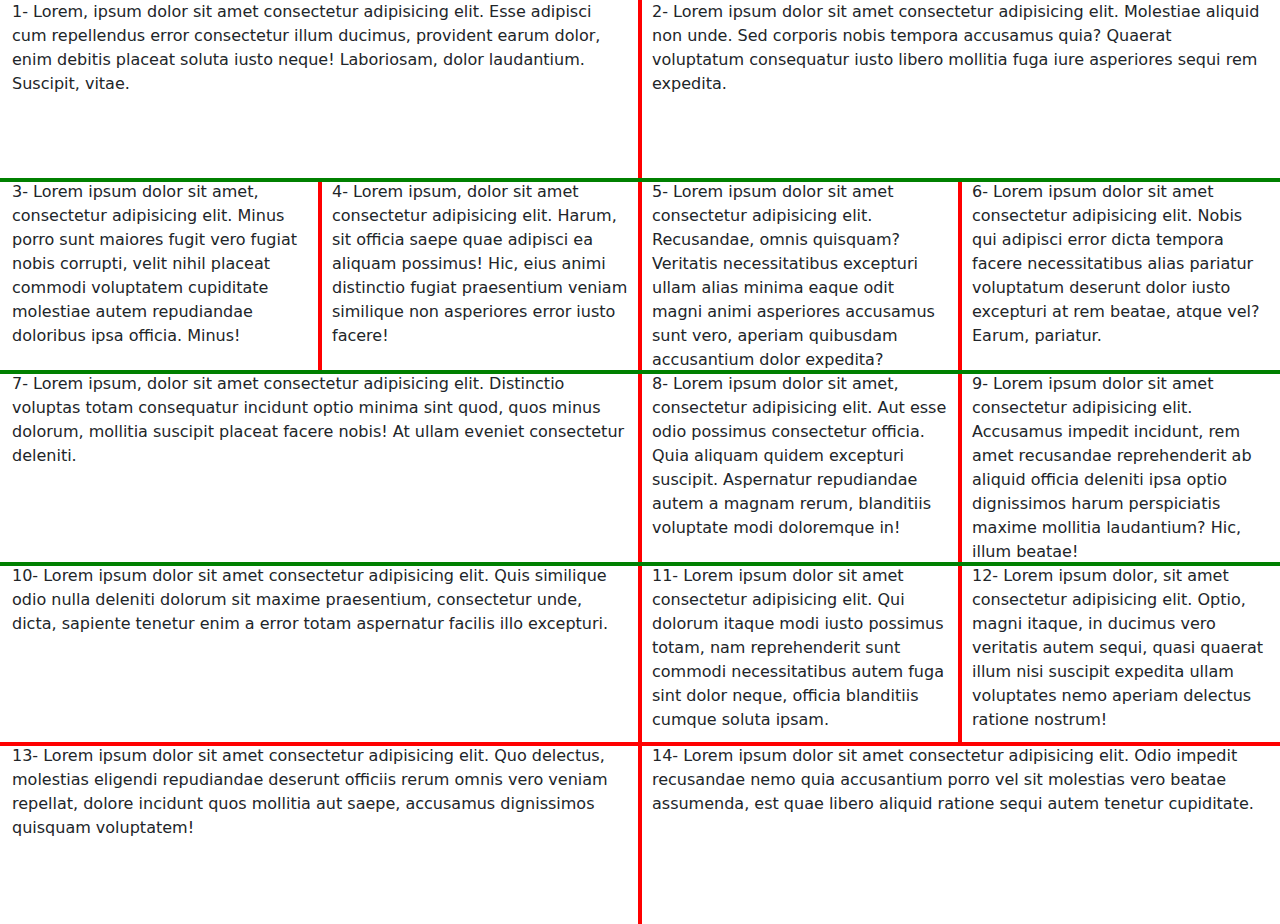
<file: exercicios/index.html>
<!doctype html>
<html lang="en">
  <head>
    <meta charset="utf-8">
    <meta name="viewport" content="width=device-width, initial-scale=1">
    <title>bootstrap demo</title>
    <link href="https://cdn.jsdelivr.net/npm/bootstrap@5.3.3/dist/css/bootstrap.min.css" rel="stylesheet" integrity="sha384-QWTKZyjpPEjISv5WaRU9OFeRpok6YctnYmDr5pNlyT2bRjXh0JMhjY6hW+ALEwIH" crossorigin="anonymous">
    <style>
        .container-fluid{
            outline: 2px solid black;
            min-height: 90vh;
        }

        .row{
            outline: 2px solid green;
        }

        [class*="col-"]{
            outline: 2px solid red;
            min-height: 20vh;
        }

    </style>
  </head>
  <body>
    
    <div class="container-fluid">
        <div class="row">
            <div class="col-12 col-xl-6">
                1- Lorem, ipsum dolor sit amet consectetur adipisicing elit. Esse adipisci cum repellendus error consectetur illum ducimus, provident earum dolor, enim debitis placeat soluta iusto neque! Laboriosam, dolor laudantium. Suscipit, vitae.
            </div>
            <div class="col-12 col-xl-6">
                2- Lorem ipsum dolor sit amet consectetur adipisicing elit. Molestiae aliquid non unde. Sed corporis nobis tempora accusamus quia? Quaerat voluptatum consequatur iusto libero mollitia fuga iure asperiores sequi rem expedita.
            </div>
        </div>

        <div class="row">
            <div class="col-6 col-xl-3">
                3- Lorem ipsum dolor sit amet, consectetur adipisicing elit. Minus porro sunt maiores fugit vero fugiat nobis corrupti, velit nihil placeat commodi voluptatem cupiditate molestiae autem repudiandae doloribus ipsa officia. Minus!
            </div>
            <div class="col-6 col-xl-3">
                4- Lorem ipsum, dolor sit amet consectetur adipisicing elit. Harum, sit officia saepe quae adipisci ea aliquam possimus! Hic, eius animi distinctio fugiat praesentium veniam similique non asperiores error iusto facere!
            </div>
            <div class="col-6 col-xl-3">
                5- Lorem ipsum dolor sit amet consectetur adipisicing elit. Recusandae, omnis quisquam? Veritatis necessitatibus excepturi ullam alias minima eaque odit magni animi asperiores accusamus sunt vero, aperiam quibusdam accusantium dolor expedita?
            </div>
            <div class="col-6 col-xl-3">
                6- Lorem ipsum dolor sit amet consectetur adipisicing elit. Nobis qui adipisci error dicta tempora facere necessitatibus alias pariatur voluptatum deserunt dolor iusto excepturi at rem beatae, atque vel? Earum, pariatur.
            </div>
        </div>
        
        <div class="row">
            <div class="col-4 col-xl-6">
                7- Lorem ipsum, dolor sit amet consectetur adipisicing elit. Distinctio voluptas totam consequatur incidunt optio minima sint quod, quos minus dolorum, mollitia suscipit placeat facere nobis! At ullam eveniet consectetur deleniti.
            </div>
            <div class="col-4 col-xl-3">
                8- Lorem ipsum dolor sit amet, consectetur adipisicing elit. Aut esse odio possimus consectetur officia. Quia aliquam quidem excepturi suscipit. Aspernatur repudiandae autem a magnam rerum, blanditiis voluptate modi doloremque in!
            </div>
            <div class="col-4 col-xl-3">
                9- Lorem ipsum dolor sit amet consectetur adipisicing elit. Accusamus impedit incidunt, rem amet recusandae reprehenderit ab aliquid officia deleniti ipsa optio dignissimos harum perspiciatis maxime mollitia laudantium? Hic, illum beatae!
            </div>
        </div>
        
        <div class="row">
            <div class="col-9 col-xl-6">
                10- Lorem ipsum dolor sit amet consectetur adipisicing elit. Quis similique odio nulla deleniti dolorum sit maxime praesentium, consectetur unde, dicta, sapiente tenetur enim a error totam aspernatur facilis illo excepturi.
            </div>
            <div class="col-3 col-xl-3">
                11- Lorem ipsum dolor sit amet consectetur adipisicing elit. Qui dolorum itaque modi iusto possimus totam, nam reprehenderit sunt commodi necessitatibus autem fuga sint dolor neque, officia blanditiis cumque soluta ipsam.
            </div>
            <div class="col-9 col-xl-3">
                12- Lorem ipsum dolor, sit amet consectetur adipisicing elit. Optio, magni itaque, in ducimus vero veritatis autem sequi, quasi quaerat illum nisi suscipit expedita ullam voluptates nemo aperiam delectus ratione nostrum!
            </div>
            <div class="col-3 col-xl-6">
                13- Lorem ipsum dolor sit amet consectetur adipisicing elit. Quo delectus, molestias eligendi repudiandae deserunt officiis rerum omnis vero veniam repellat, dolore incidunt quos mollitia aut saepe, accusamus dignissimos quisquam voluptatem!
            </div>
            <div class="col-12 col-xl-6">
                14- Lorem ipsum dolor sit amet consectetur adipisicing elit. Odio impedit recusandae nemo quia accusantium porro vel sit molestias vero beatae assumenda, est quae libero aliquid ratione sequi autem tenetur cupiditate.
            </div>
        </div>
    </div>






















    <script src="https://cdn.jsdelivr.net/npm/bootstrap@5.3.3/dist/js/bootstrap.bundle.min.js" integrity="sha384-YvpcrYf0tY3lHB60NNkmXc5s9fDVZLESaAA55NDzOxhy9GkcIdslK1eN7N6jIeHz" crossorigin="anonymous"></script>
  </body>
</html>
</file>
